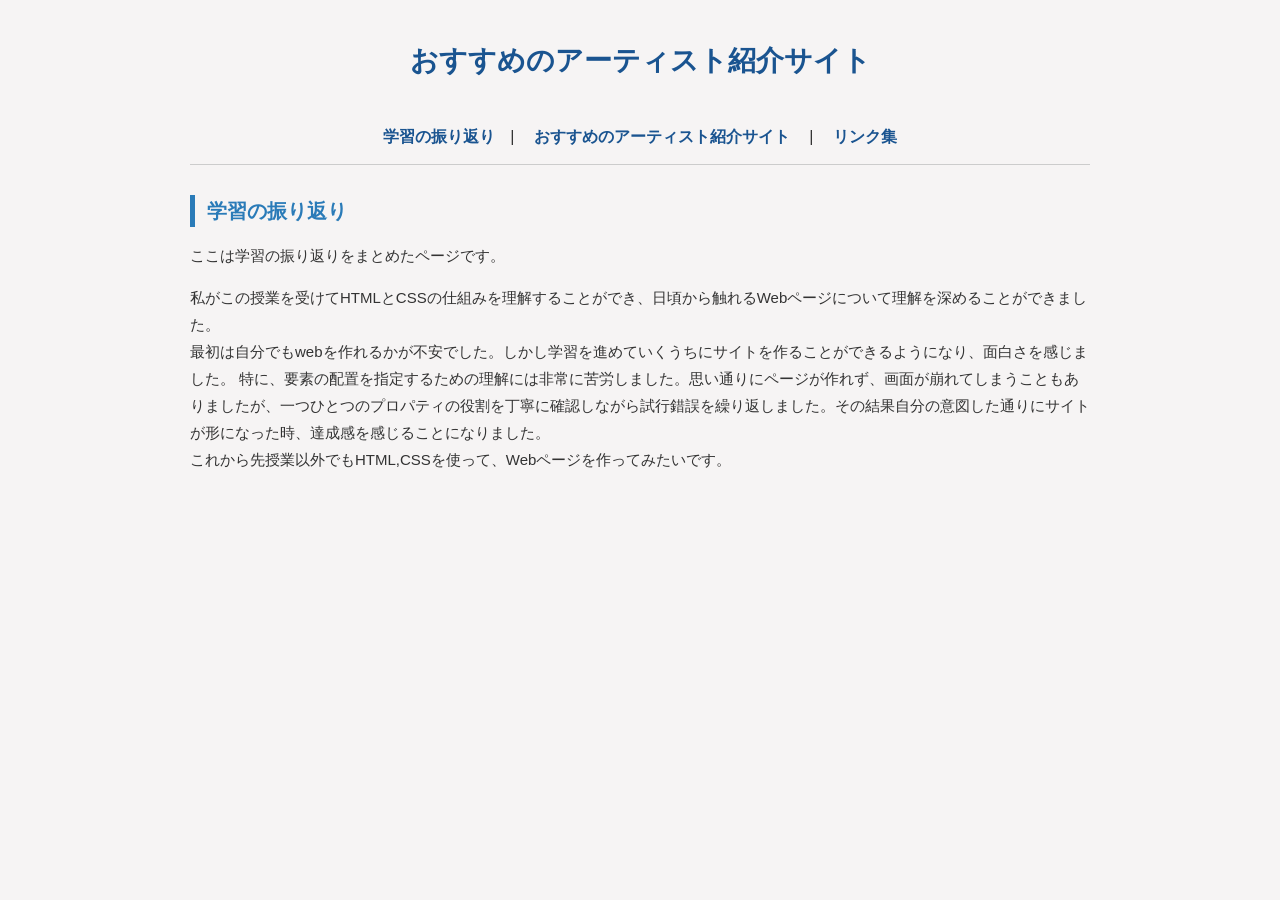
<file: index.html>
<!DOCTYPE html>
<html lang="ja">
<head>
    <meta charset="UTF-8">
    <meta name="viewport" content="width=device-width, initial-scale=1.0">
    <title>おすすめのアーティスト紹介サイト</title>
    <link rel="stylesheet" href="style.css">
</head>
<body>
 <h1>おすすめのアーティスト紹介サイト</h1>   
 <nav>
    <a href="index.html">学習の振り返り</a>| 
    <a href="osusume.html">おすすめのアーティスト紹介サイト</a> |
    <a href="rink.html">リンク集</a>
  </nav> 
  <h2>学習の振り返り</h2>
  <p>ここは学習の振り返りをまとめたページです。</p>
  <p>私がこの授業を受けてHTMLとCSSの仕組みを理解することができ、日頃から触れるWebページについて理解を深めることができました。<br>
     最初は自分でもwebを作れるかが不安でした。しかし学習を進めていくうちにサイトを作ることができるようになり、面白さを感じました。 
     特に、要素の配置を指定するための理解には非常に苦労しました。思い通りにページが作れず、画面が崩れてしまうこともありましたが、一つひとつのプロパティの役割を丁寧に確認しながら試行錯誤を繰り返しました。その結果自分の意図した通りにサイトが形になった時、達成感を感じることになりました。<br>
     これから先授業以外でもHTML,CSSを使って、Webページを作ってみたいです。      
</body>
</html>
</file>
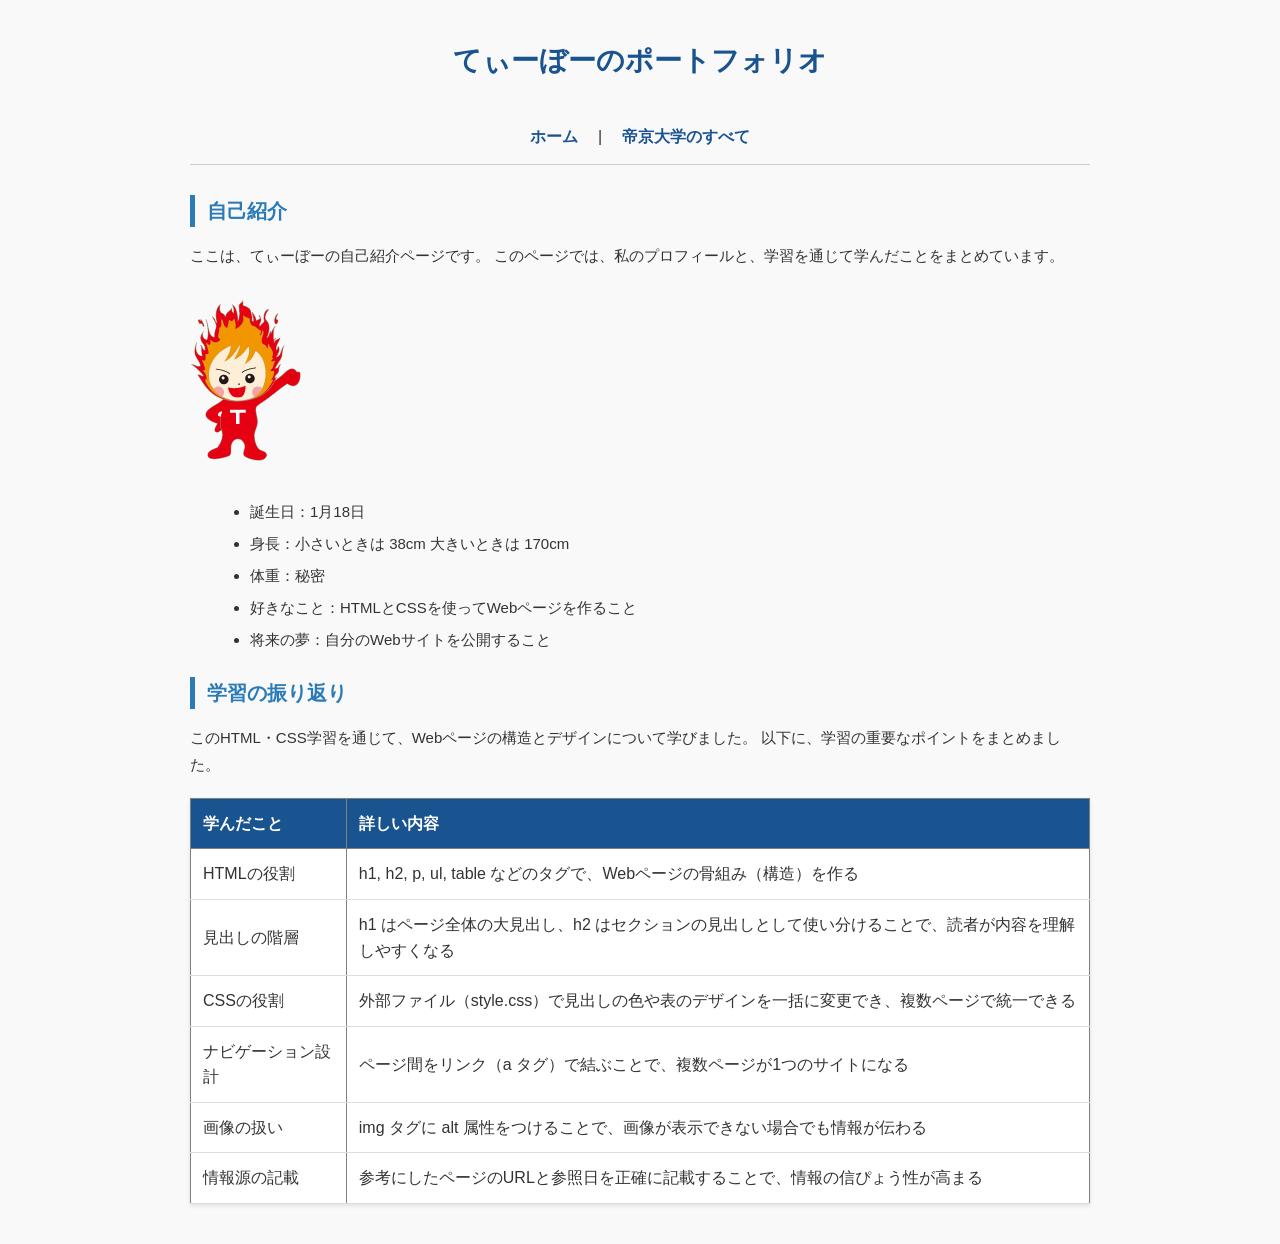
<file: 12th/index.html>
<!DOCTYPE html>
<html lang="ja">
<head>
  <meta charset="UTF-8">
  <meta name="viewport" content="width=device-width, initial-scale=1.0">
  <title>てぃーぼーのポートフォリオ</title>
  <link rel="stylesheet" href="style.css">
</head>

<body>

  <h1>てぃーぼーのポートフォリオ</h1>

  <!-- ナビゲーション -->
  <nav>
    <a href="index.html">ホーム</a> | 
    <a href="teikyo.html">帝京大学のすべて</a>
  </nav>

  <!-- 自己紹介セクション -->
  <h2>自己紹介</h2>
  <p>
    ここは、てぃーぼーの自己紹介ページです。
    このページでは、私のプロフィールと、学習を通じて学んだことをまとめています。
  </p>

  <!-- プロフィール画像 -->
  <img src="tibo.gif">

  <!-- 自己紹介リスト（3件以上） -->
   <ul>
    <li>誕生日：1月18日</li>
    <li>身長：小さいときは 38cm 大きいときは 170cm</li>
    <li>体重：秘密</li>
    <li>好きなこと：HTMLとCSSを使ってWebページを作ること</li>
    <li>将来の夢：自分のWebサイトを公開すること</li>
   </ul>

  <h2>学習の振り返り</h2>
  <p>
    このHTML・CSS学習を通じて、Webページの構造とデザインについて学びました。
    以下に、学習の重要なポイントをまとめました。
  </p>

  <table border>
    <tr>
      <th>学んだこと</th>
      <th>詳しい内容</th>
    </tr>
    <tr>
      <td>HTMLの役割</td>
      <td>h1, h2, p, ul, table などのタグで、Webページの骨組み（構造）を作る</td>
    </tr>
    <tr>
      <td>見出しの階層</td>
      <td>h1 はページ全体の大見出し、h2 はセクションの見出しとして使い分けることで、読者が内容を理解しやすくなる</td>
    </tr>
    <tr>
      <td>CSSの役割</td>
      <td>外部ファイル（style.css）で見出しの色や表のデザインを一括に変更でき、複数ページで統一できる</td>
    </tr>
    <tr>
      <td>ナビゲーション設計</td>
      <td>ページ間をリンク（a タグ）で結ぶことで、複数ページが1つのサイトになる</td>
    </tr>
    <tr>
      <td>画像の扱い</td>
      <td>img タグに alt 属性をつけることで、画像が表示できない場合でも情報が伝わる</td>
    </tr>
    <tr>
      <td>情報源の記載</td>
      <td>参考にしたページのURLと参照日を正確に記載することで、情報の信ぴょう性が高まる</td>
    </tr>
  </table border>

</body>
</html>
</file>
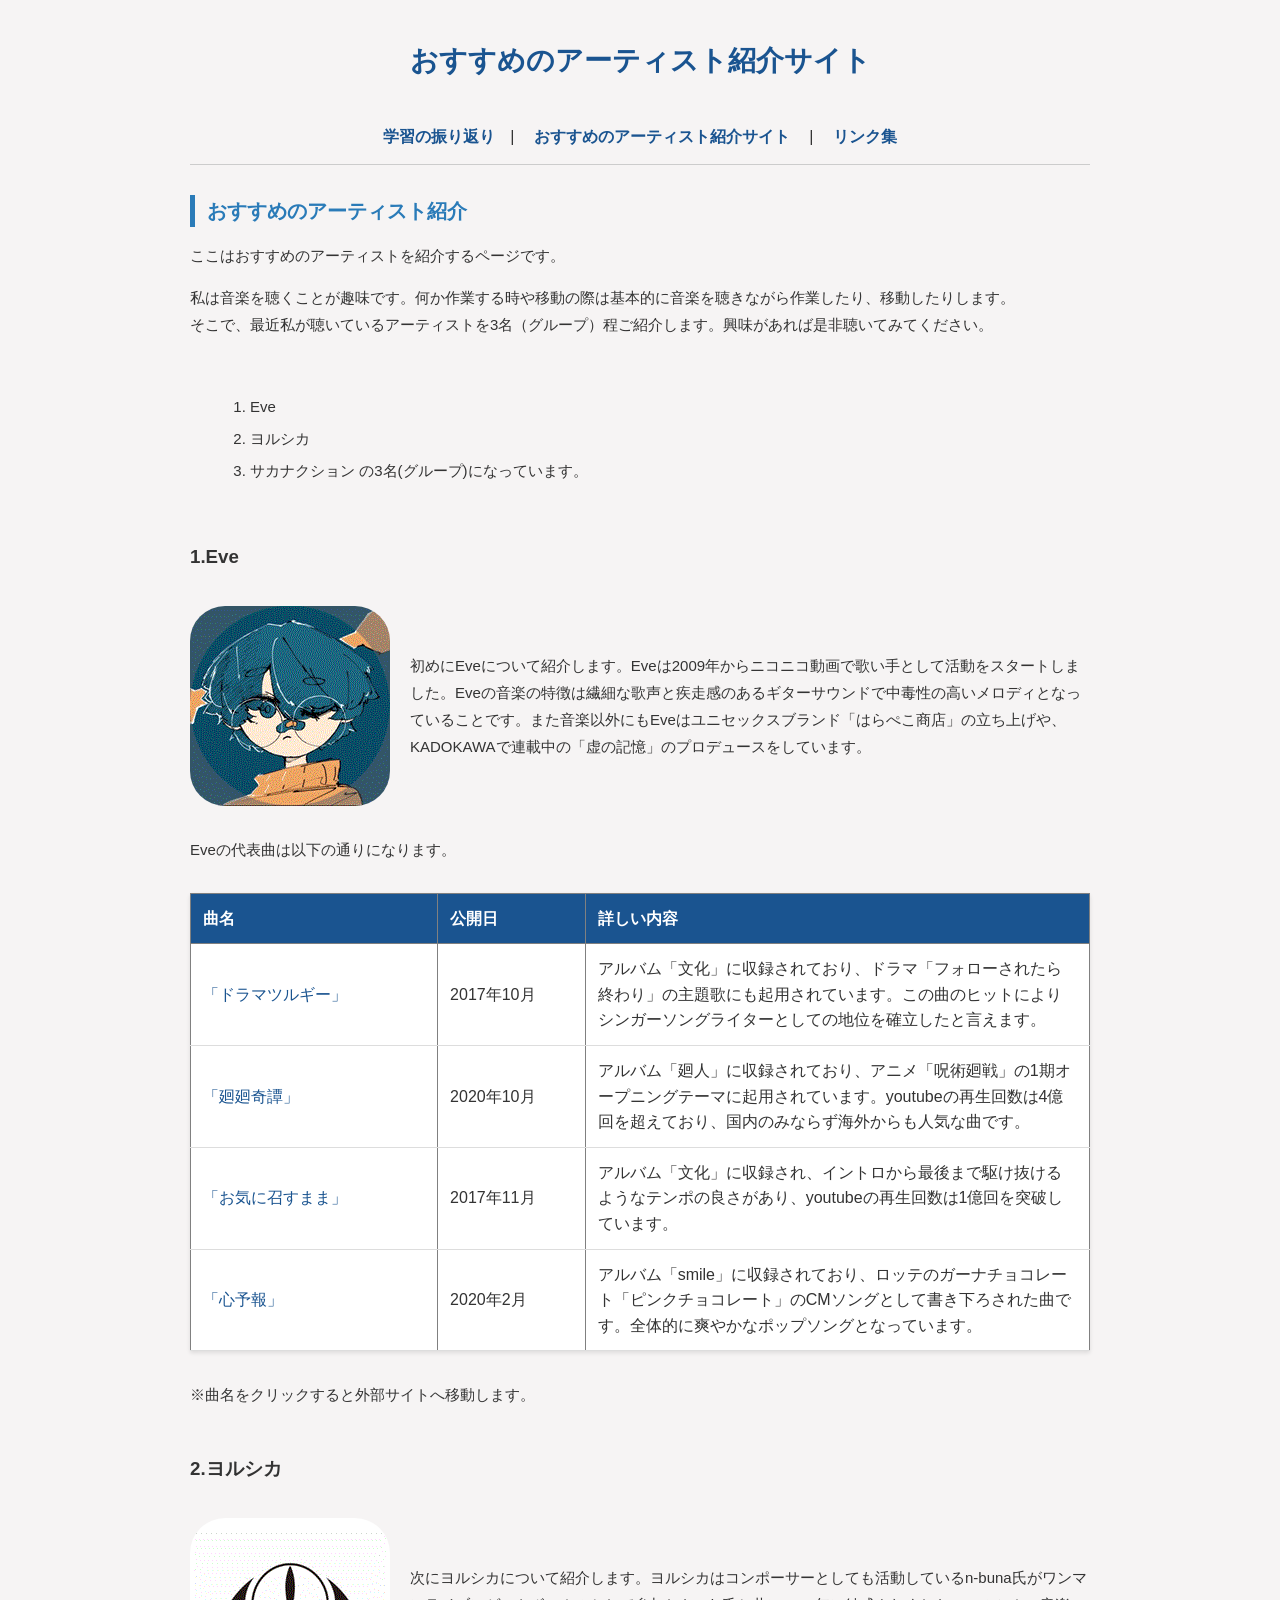
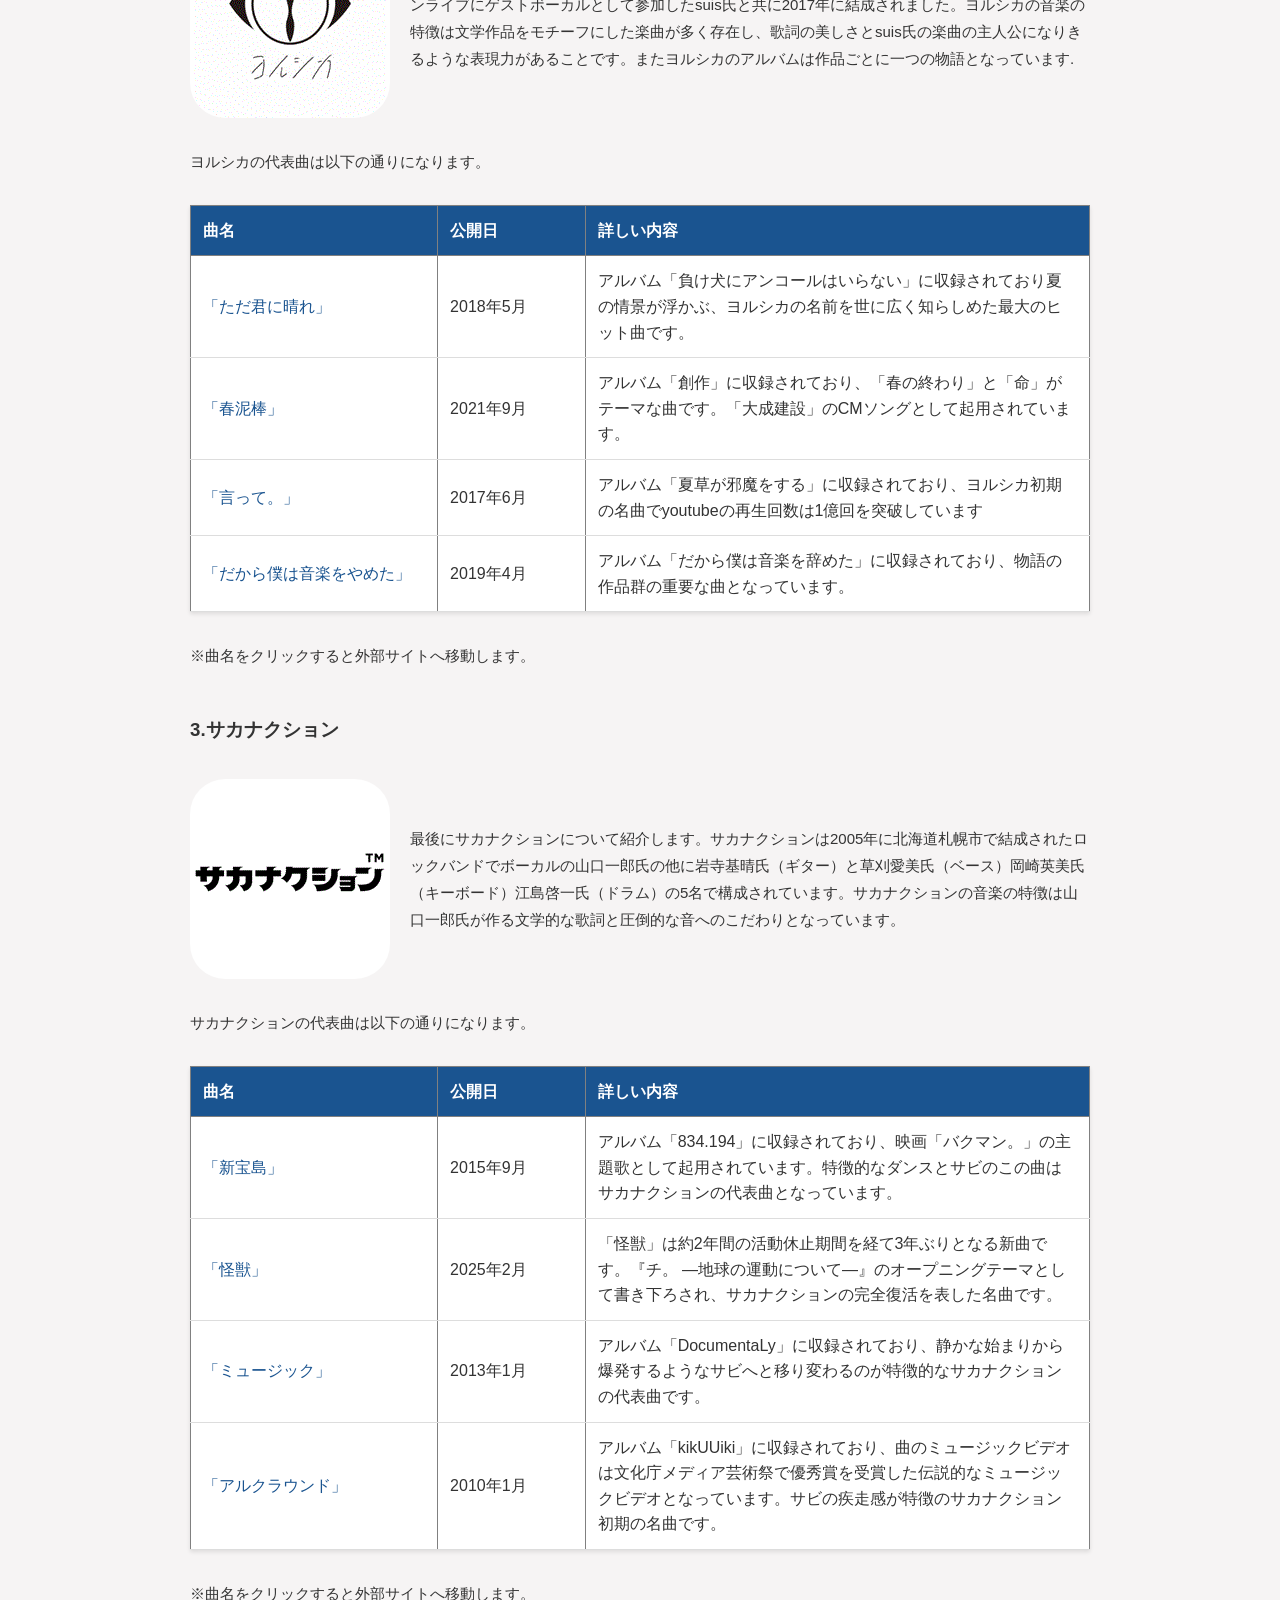
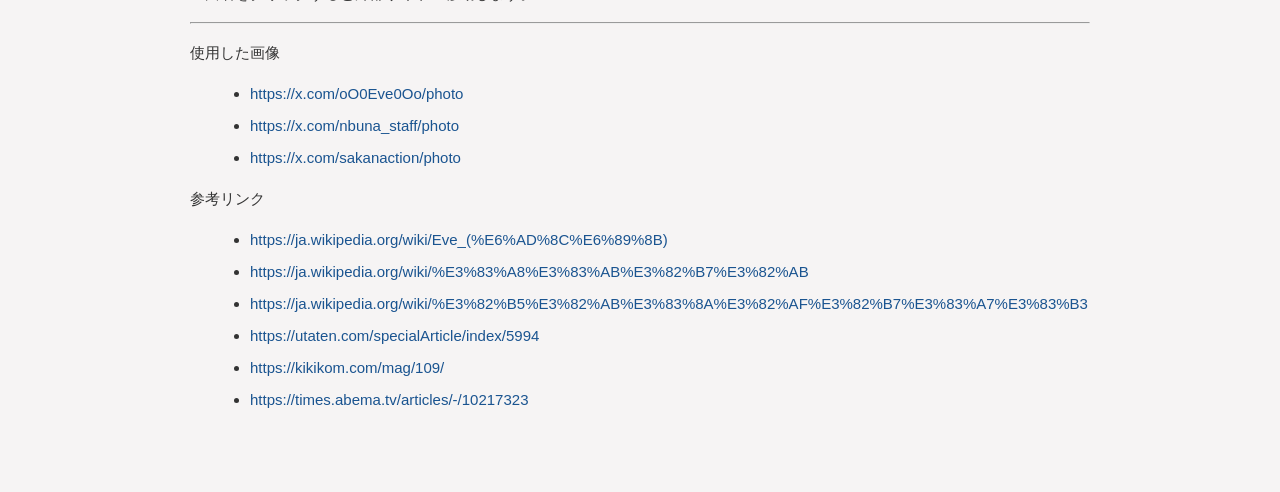
<file: osusume.html>
<!DOCTYPE html>
<html lang="ja">
<head>
    <meta charset="UTF-8">
    <meta name="viewport" content="width=device-width, initial-scale=1.0">
    <title>おすすめのアーティスト紹介サイト</title>
    <link rel="stylesheet" href="style.css">
</head>
<body>
    <h1>おすすめのアーティスト紹介サイト</h1>
     <nav>
     <a href="index.html">学習の振り返り</a>| 
     <a href="osusume.html">おすすめのアーティスト紹介サイト</a> |
     <a href="rink.html">リンク集</a>
     </nav>
    <h2>おすすめのアーティスト紹介</h2>
    <p>ここはおすすめのアーティストを紹介するページです。</p>
    <p>私は音楽を聴くことが趣味です。何か作業する時や移動の際は基本的に音楽を聴きながら作業したり、移動したりします。<br>
       そこで、最近私が聴いているアーティストを3名（グループ）程ご紹介します。興味があれば是非聴いてみてください。</p>
    <br>
    <ol>
     <li>Eve
    <br>
     <li>ヨルシカ
    <br>    
     <li>サカナクション               の3名(グループ)になっています。    
    </ol> 
    <br>
     <h3>1.Eve</h3>
     <div class="flex-box">
     <img src="Eve.gif" alt="Eveの画像">
     <p>初めにEveについて紹介します。Eveは2009年からニコニコ動画で歌い手として活動をスタートしました。Eveの音楽の特徴は繊細な歌声と疾走感のあるギターサウンドで中毒性の高いメロディとなっていることです。また音楽以外にもEveはユニセックスブランド「はらぺこ商店」の立ち上げや、KADOKAWAで連載中の「虚の記憶」のプロデュースをしています。</p>
     </div>
     <p>Eveの代表曲は以下の通りになります。</p>
   <table border>
    <tr>
      <th>曲名</th>
      <th>公開日</th>
      <th>詳しい内容</th>
    </tr>
    <tr>
      <td class="extra-padding"><a href="https://www.youtube.com/watch?v=jJzw1h5CR-I">「ドラマツルギー」</a></td>
      <td class="extra-padding">2017年10月</td>
      <td>アルバム「文化」に収録されており、ドラマ「フォローされたら終わり」の主題歌にも起用されています。この曲のヒットによりシンガーソングライターとしての地位を確立したと言えます。</td>
    </tr>
    <tr>
      <td class="extra-padding"><a href="https://www.youtube.com/watch?v=1tk1pqwrOys">「廻廻奇譚」</a></td>
      <td class="extra-padding">2020年10月</td>
      <td>アルバム「廻人」に収録されており、アニメ「呪術廻戦」の1期オープニングテーマに起用されています。youtubeの再生回数は4億回を超えており、国内のみならず海外からも人気な曲です。</td>
    </tr>
    <tr>
      <td class="extra-padding"><a href="https://www.youtube.com/watch?v=nROvY9uiYYk">「お気に召すまま」</a></td>
      <td class="extra-padding">2017年11月</td>
      <td>アルバム「文化」に収録され、イントロから最後まで駆け抜けるようなテンポの良さがあり、youtubeの再生回数は1億回を突破しています。</td>
    </tr>
    <tr>
      <td class="extra-padding"><a href="https://www.youtube.com/watch?v=dJf4wCdLU18">「心予報」</a></td>
      <td class="extra-padding">2020年2月</td>
      <td>アルバム「smile」に収録されており、ロッテのガーナチョコレート「ピンクチョコレート」のCMソングとして書き下ろされた曲です。全体的に爽やかなポップソングとなっています。</td>
    </tr>
  </table border> 
     <p>※曲名をクリックすると外部サイトへ移動します。 
     <br>
     <br>  
     <h3>2.ヨルシカ</h3> 
     <div class="flex-box">    
      <img src="yorusika.gif" alt="YORUSIKAの画像">
      <p>次にヨルシカについて紹介します。ヨルシカはコンポーサーとしても活動しているn-buna氏がワンマンライブにゲストボーカルとして参加したsuis氏と共に2017年に結成されました。ヨルシカの音楽の特徴は文学作品をモチーフにした楽曲が多く存在し、歌詞の美しさとsuis氏の楽曲の主人公になりきるような表現力があることです。またヨルシカのアルバムは作品ごとに一つの物語となっています.</p>
     </div>
     <p>ヨルシカの代表曲は以下の通りになります。</P>
      <table border>
    <tr>
      <th>曲名</th>
      <th>公開日</th>
      <th>詳しい内容</th>
    </tr>
    <tr>
      <td class="extra-padding"><a href="https://www.youtube.com/watch?v=-VKIqrvVOpo">「ただ君に晴れ」</a></td>
      <td class="extra-padding">2018年5月</td>
      <td>アルバム「負け犬にアンコールはいらない」に収録されており夏の情景が浮かぶ、ヨルシカの名前を世に広く知らしめた最大のヒット曲です。</td>
    </tr>
    <tr>
      <td class="extra-padding"><a href="https://www.youtube.com/watch?v=Sw1Flgub9s8">「春泥棒」</a></td>
      <td class="extra-padding">2021年9月</td>
      <td>アルバム「創作」に収録されており、「春の終わり」と「命」がテーマな曲です。「大成建設」のCMソングとして起用されています。
    </tr>
    <tr>
      <td class="extra-padding"><a href="https://www.youtube.com/watch?v=F64yFFnZfkI">「言って。」</a></td>
      <td class="extra-padding">2017年6月</td>
      <td>アルバム「夏草が邪魔をする」に収録されており、ヨルシカ初期の名曲でyoutubeの再生回数は1億回を突破しています</td>
    </tr>
    <tr>
      <td class="extra-padding"><a href="https://www.youtube.com/watch?v=KTZ-y85Erus">「だから僕は音楽をやめた」</a></td>
      <td class="extra-padding">2019年4月</td>
      <td>アルバム「だから僕は音楽を辞めた」に収録されており、物語の作品群の重要な曲となっています。</a></td>
    </tr>
       </table border>
     <p>※曲名をクリックすると外部サイトへ移動します。
     <br>    
     <br>       
     <h3>3.サカナクション</h3>
     <div class="flex-box">
     <img src="sakanakusyon.gif" alt="SAKANAKUSYONの画像">
     <p>最後にサカナクションについて紹介します。サカナクションは2005年に北海道札幌市で結成されたロックバンドでボーカルの山口一郎氏の他に岩寺基晴氏（ギター）と草刈愛美氏（ベース）岡崎英美氏（キーボード）江島啓一氏（ドラム）の5名で構成されています。サカナクションの音楽の特徴は山口一郎氏が作る文学的な歌詞と圧倒的な音へのこだわりとなっています。</p>
     </div>
     <p>サカナクションの代表曲は以下の通りになります。</p>
   <table border>
    <tr>
      <th>曲名</th>
      <th>公開日</th>
      <th>詳しい内容</th>
    </tr>
    <tr>
      <td class="extra-padding"><a href="https://www.youtube.com/watch?v=LIlZCmETvsY">「新宝島」</a></td>
      <td class="extra-padding">2015年9月</td>
      <td>アルバム「834.194」に収録されており、映画「バクマン。」の主題歌として起用されています。特徴的なダンスとサビのこの曲はサカナクションの代表曲となっています。</td>
    </tr>
    <tr>
      <td class="extra-padding"><a href="https://www.youtube.com/watch?v=a8dgNdJVluc">「怪獣」</a></td>
      <td class="extra-padding">2025年2月</td>
      <td>「怪獣」は約2年間の活動休止期間を経て3年ぶりとなる新曲です。『チ。 ―地球の運動について―』のオープニングテーマとして書き下ろされ、サカナクションの完全復活を表した名曲です。
    </tr>
    <tr>
      <td class="extra-padding"><a href="https://www.youtube.com/watch?v=z2TNnnQbGJs">「ミュージック」</a></td>
      <td class="extra-padding">2013年1月</td>
      <td>アルバム「DocumentaLy」に収録されており、静かな始まりから爆発するようなサビへと移り変わるのが特徴的なサカナクションの代表曲です。</td>
    </tr>
    <tr>
      <td class="extra-padding"><a href="https://www.youtube.com/watch?v=cADu9rtlZGQ">「アルクラウンド」</a></td>
      <td class="extra-padding">2010年1月</td>
      <td>アルバム「kikUUiki」に収録されており、曲のミュージックビデオは文化庁メディア芸術祭で優秀賞を受賞した伝説的なミュージックビデオとなっています。サビの疾走感が特徴のサカナクション初期の名曲です。
    </tr> 

     <table border>
     <p>※曲名をクリックすると外部サイトへ移動します。 
     <br>  
   <hr> 
   <p>使用した画像</p>
   <ul>
    <li><a href="https://x.com/oO0Eve0Oo/photo">https://x.com/oO0Eve0Oo/photo</a>
    <li><a href="https://x.com/nbuna_staff/photo">https://x.com/nbuna_staff/photo</a>
    <li><a href="https://x.com/sakanaction/photo">https://x.com/sakanaction/photo</a>
   </ul>
   <p>参考リンク</p>
   <ul>      
    <li><a href="https://ja.wikipedia.org/wiki/Eve_(%E6%AD%8C%E6%89%8B)">https://ja.wikipedia.org/wiki/Eve_(%E6%AD%8C%E6%89%8B)</a>
    <li><a href="https://ja.wikipedia.org/wiki/%E3%83%A8%E3%83%AB%E3%82%B7%E3%82%AB">https://ja.wikipedia.org/wiki/%E3%83%A8%E3%83%AB%E3%82%B7%E3%82%AB</a>
    <li><a href="https://ja.wikipedia.org/wiki/%E3%82%B5%E3%82%AB%E3%83%8A%E3%82%AF%E3%82%B7%E3%83%A7%E3%83%B3">https://ja.wikipedia.org/wiki/%E3%82%B5%E3%82%AB%E3%83%8A%E3%82%AF%E3%82%B7%E3%83%A7%E3%83%B3</a>
    <li><a href="https://utaten.com/specialArticle/index/5994">https://utaten.com/specialArticle/index/5994</a>
    <li><a href="https://kikikom.com/mag/109/">https://kikikom.com/mag/109/</a>
    <li><a href="https://times.abema.tv/articles/-/10217323">https://times.abema.tv/articles/-/10217323</a>
   </ul>    
</body>
</html>
</file>
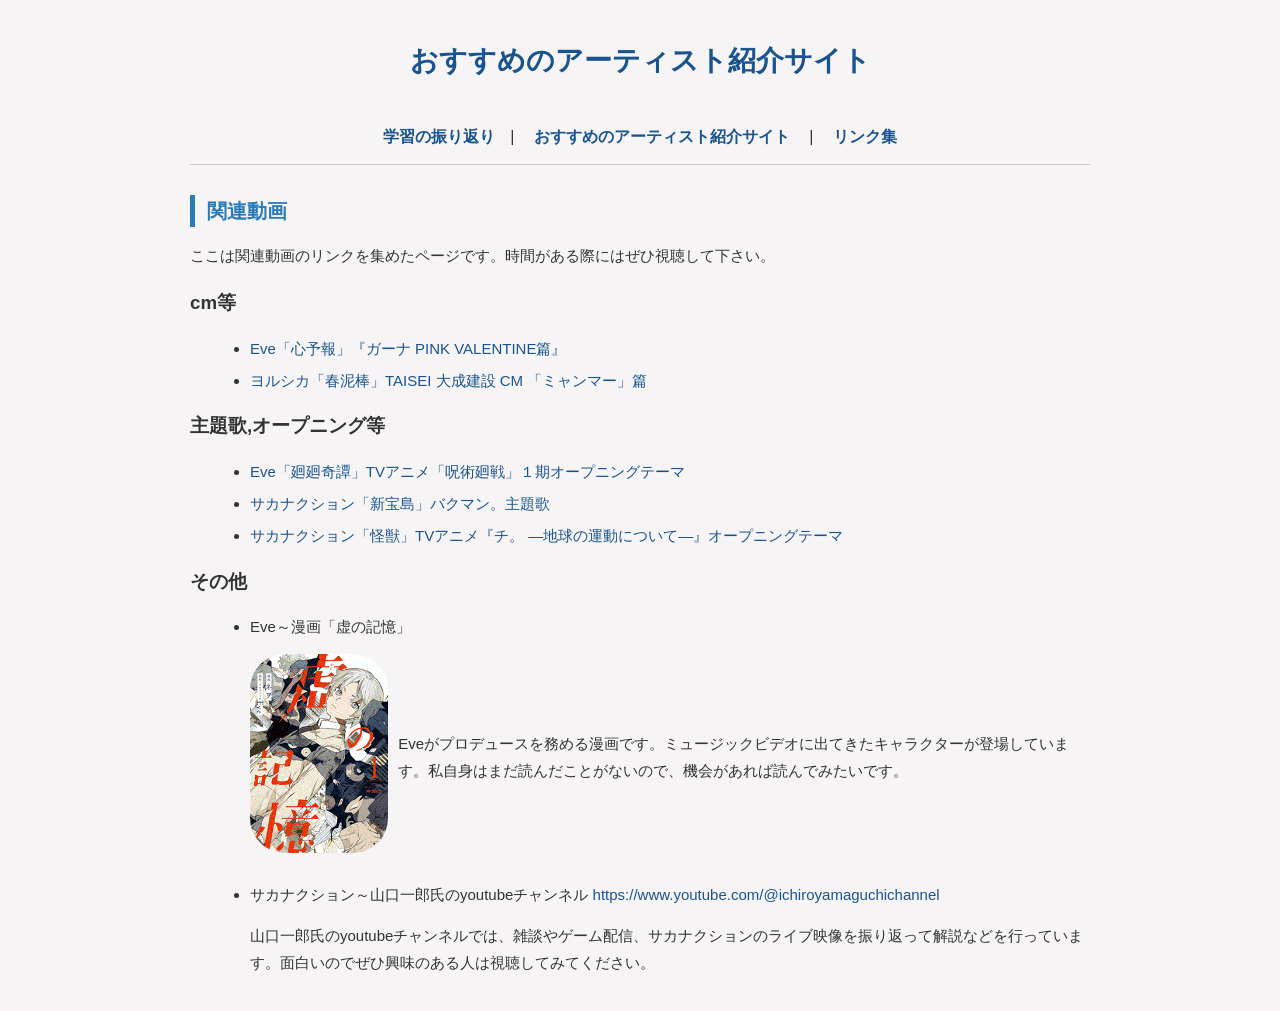
<file: rink.html>
<!DOCTYPE html>
<html lang="ja">
<head>
    <meta charset="UTF-8">
    <meta name="viewport" content="width=device-width, initial-scale=1.0">
    <title>おすすめのアーティスト紹介サイト</title>
    <link rel="stylesheet" href="style.css">
</head>
<body>
    <h1>おすすめのアーティスト紹介サイト</h1>
     <nav>
    <a href="index.html">学習の振り返り</a>| 
    <a href="osusume.html">おすすめのアーティスト紹介サイト</a> |
    <a href="rink.html">リンク集</a>
  </nav> 
<h2>関連動画</h2>
<p>ここは関連動画のリンクを集めたページです。時間がある際にはぜひ視聴して下さい。</p>
<h3>cm等</h3>
<ul>    
 <li><a href="https://www.youtube.com/watch?v=rMg9LAhUncA">Eve「心予報」『ガーナ PINK VALENTINE篇』</a>
 <li><a href="https://www.youtube.com/watch?v=t0pEdqKCRi4">ヨルシカ「春泥棒」TAISEI 大成建設 CM 「ミャンマー」篇 </a>
</ul>
<h3>主題歌,オープニング等</h3>
<ul>
 <li><a href="https://www.youtube.com/watch?v=v8bZVdTgXoY">Eve「廻廻奇譚」TVアニメ「呪術廻戦」１期オープニングテーマ</a>
 <li><a href="https://www.youtube.com/watch?v=OsPuBDowLT8">サカナクション「新宝島」バクマン。主題歌</a>
 <li><a href="https://www.youtube.com/watch?v=eZAocot63s8">サカナクション「怪獣」TVアニメ『チ。 ―地球の運動について―』オープニングテーマ</a>
</ul>
<h3>その他</h3>
<ul>
 <li>Eve～漫画「虚の記憶」
     <div class="fleex-box">
     <a href="https://www.kadokawa.co.jp/product/322008000308/"><img src="karanokioku.gif" alt="虚の記憶の画像"></a>
     <p>Eveがプロデュースを務める漫画です。ミュージックビデオに出てきたキャラクターが登場しています。私自身はまだ読んだことがないので、機会があれば読んでみたいです。</p>
     </div>
 <li>サカナクション～山口一郎氏のyoutubeチャンネル<a href=https://www.youtube.com/@ichiroyamaguchichannel> https://www.youtube.com/@ichiroyamaguchichannel</a>
     <p>山口一郎氏のyoutubeチャンネルでは、雑談やゲーム配信、サカナクションのライブ映像を振り返って解説などを行っています。面白いのでぜひ興味のある人は視聴してみてください。</p>
</ul>    
</body>
</html>
</file>
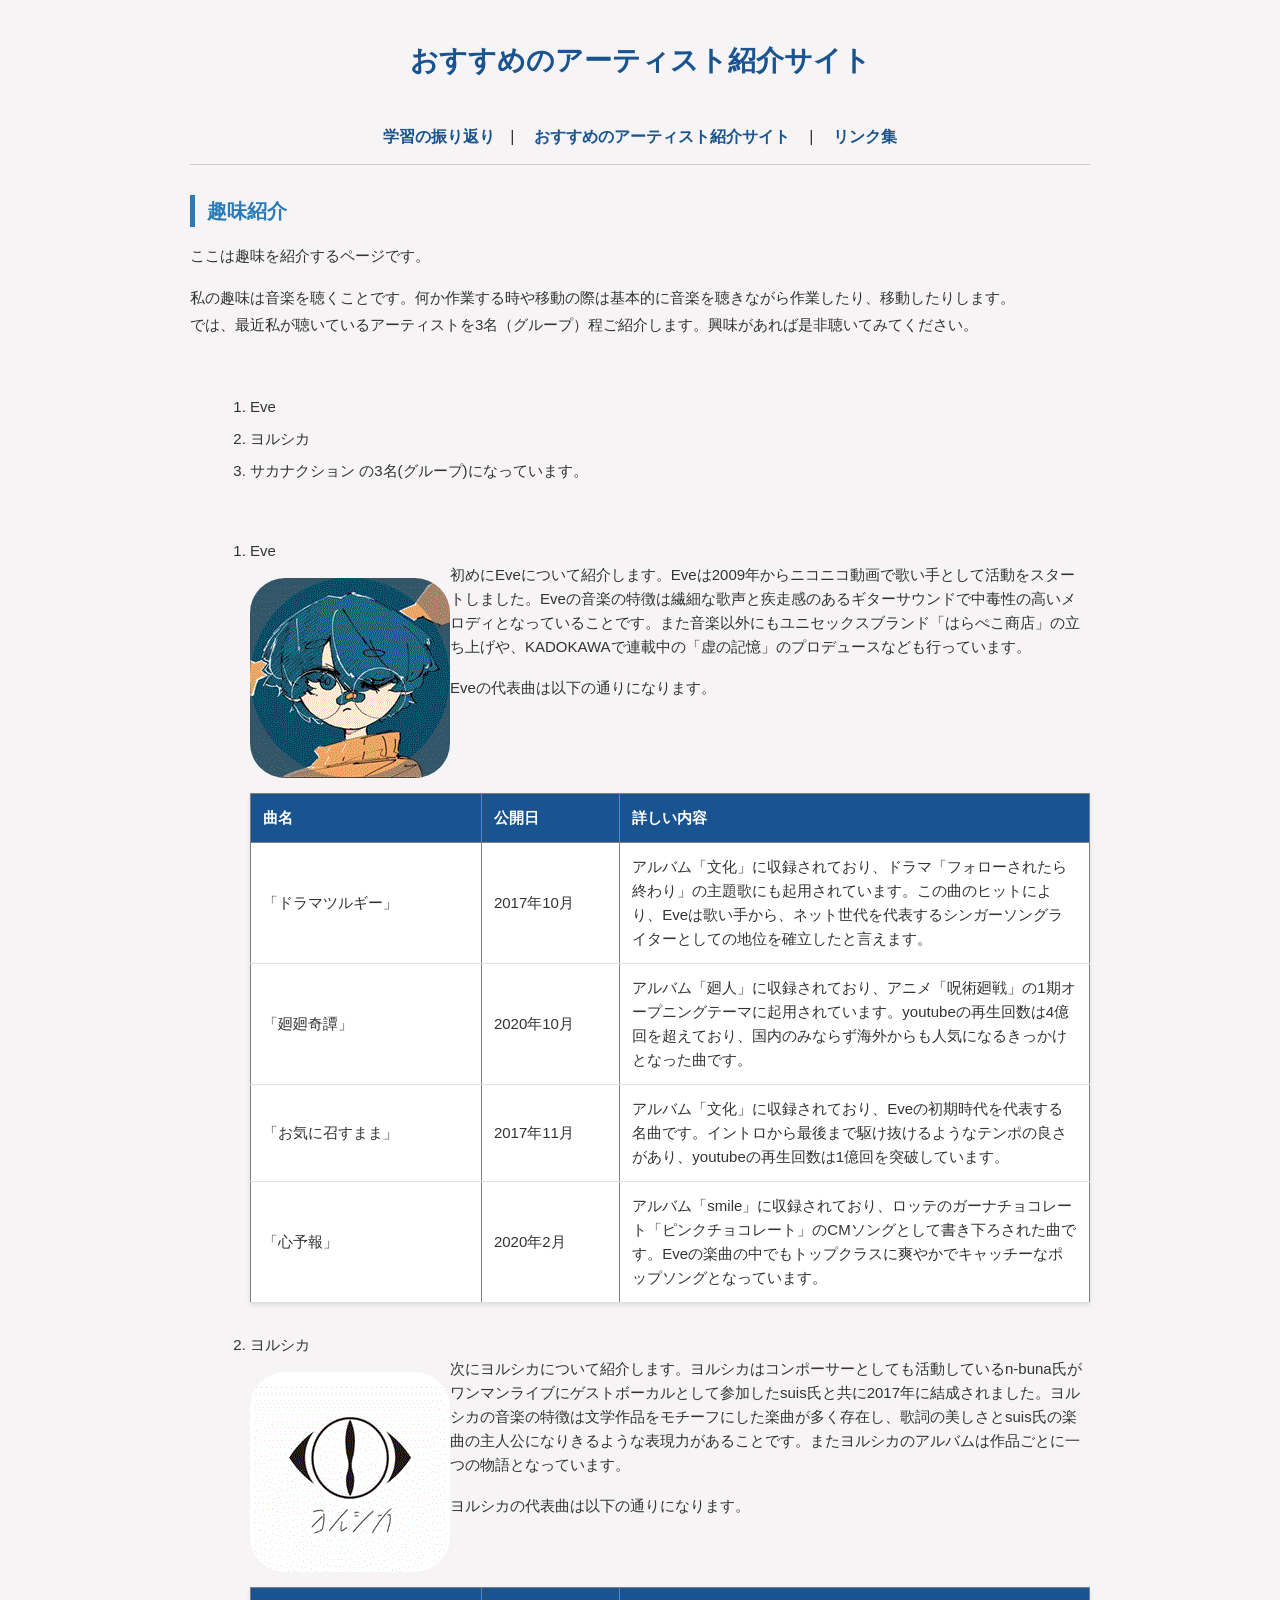
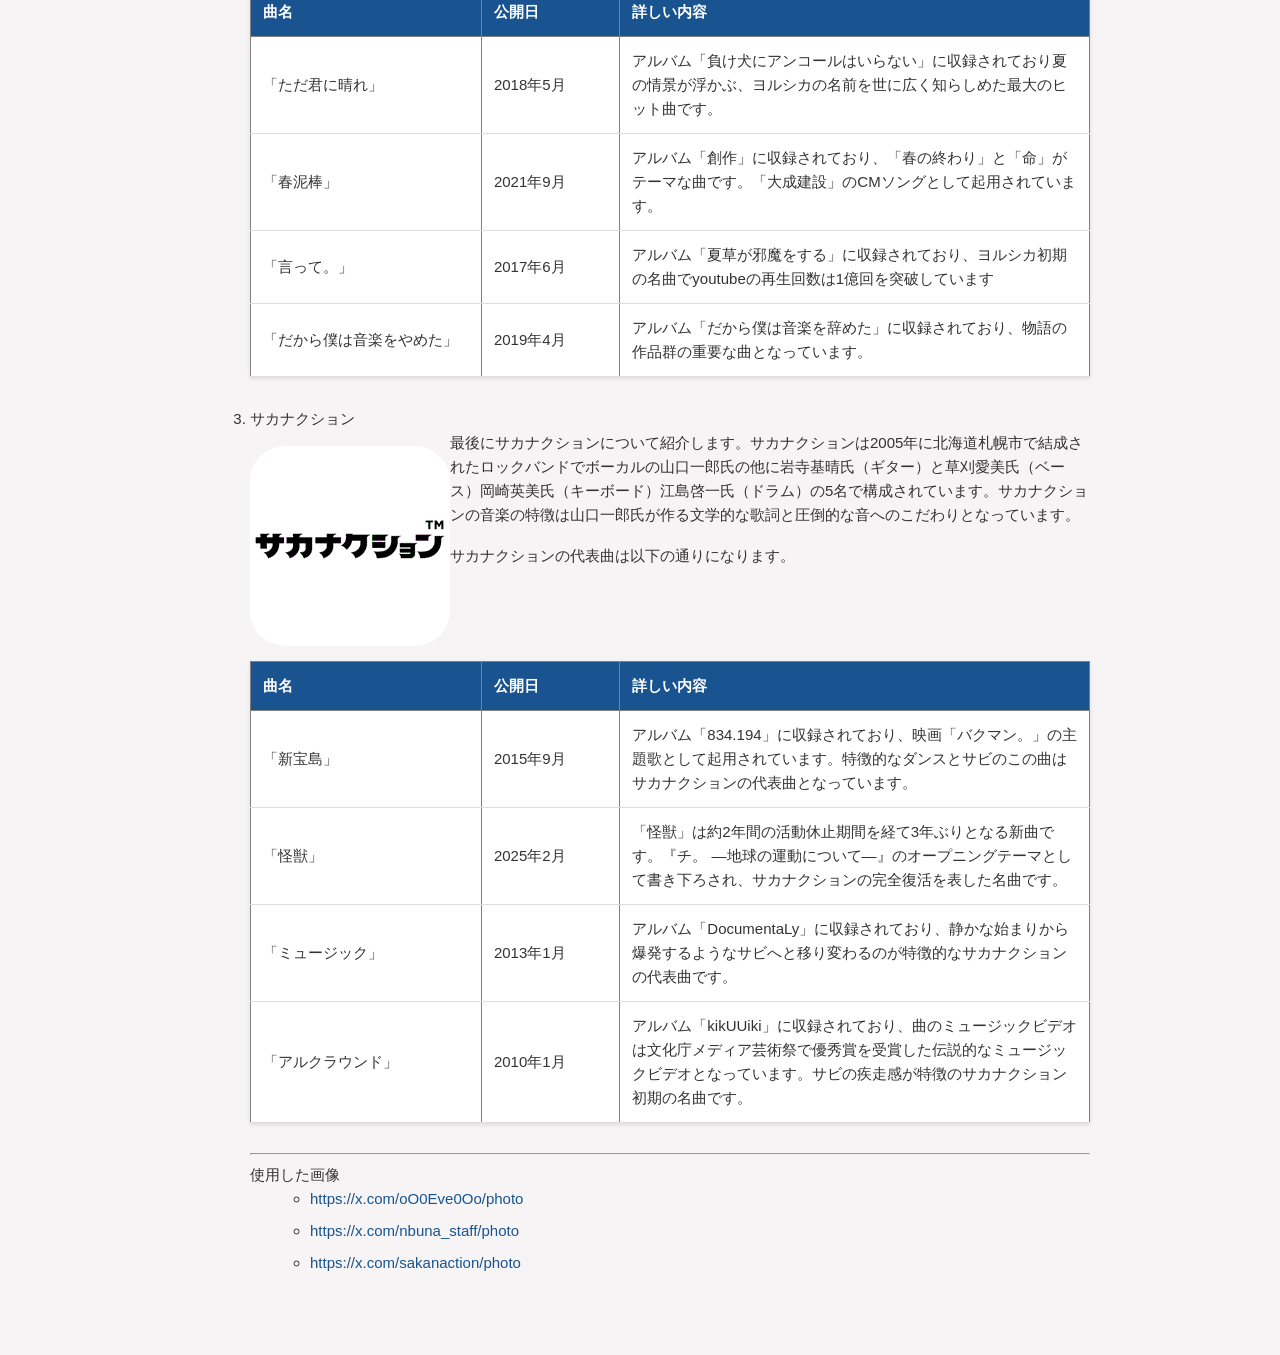
<file: syumi.html>
<!DOCTYPE html>
<html lang="ja">
<head>
    <meta charset="UTF-8">
    <meta name="viewport" content="width=device-width, initial-scale=1.0">
    <title>おすすめのアーティスト紹介サイト</title>
    <link rel="stylesheet" href="style.css">
</head>
<body>
    <h1>おすすめのアーティスト紹介サイト</h1>
     <nav>
     <a href="index.html">学習の振り返り</a>| 
     <a href="syumi.html">おすすめのアーティスト紹介サイト</a> |
     <a href="rink.html">リンク集</a>
     </nav>
    <h2>趣味紹介</h2>
    <p>ここは趣味を紹介するページです。</p>
    <p>私の趣味は音楽を聴くことです。何か作業する時や移動の際は基本的に音楽を聴きながら作業したり、移動したりします。<br>
       では、最近私が聴いているアーティストを3名（グループ）程ご紹介します。興味があれば是非聴いてみてください。</p>
    <br>
    <ol>
     <li>Eve
     <li>ヨルシカ
     <li>サカナクション      の3名(グループ)になっています。    
    </ol> 
    <br>
   <ol>
     <li>Eve
     <br>
     <img src="Eve.gif" alt="Eveの画像" align="left">初めにEveについて紹介します。Eveは2009年からニコニコ動画で歌い手として活動をスタートしました。Eveの音楽の特徴は繊細な歌声と疾走感のあるギターサウンドで中毒性の高いメロディとなっていることです。また音楽以外にもユニセックスブランド「はらぺこ商店」の立ち上げや、KADOKAWAで連載中の「虚の記憶」のプロデュースなども行っています。
     <p>Eveの代表曲は以下の通りになります。</p>
   <table border>
    <tr>
      <th>曲名</th>
      <th>公開日</th>
      <th>詳しい内容</th>
    </tr>
    <tr>
      <td>「ドラマツルギー」</td>
      <td>2017年10月</td>
      <td>アルバム「文化」に収録されており、ドラマ「フォローされたら終わり」の主題歌にも起用されています。この曲のヒットにより、Eveは歌い手から、ネット世代を代表するシンガーソングライターとしての地位を確立したと言えます。</td>
    </tr>
    <tr>
      <td>「廻廻奇譚」</td>
      <td>2020年10月</td>
      <td>アルバム「廻人」に収録されており、アニメ「呪術廻戦」の1期オープニングテーマに起用されています。youtubeの再生回数は4億回を超えており、国内のみならず海外からも人気になるきっかけとなった曲です。
    </tr>
    <tr>
      <td>「お気に召すまま」</td>
      <td>2017年11月</td>
      <td>アルバム「文化」に収録されており、Eveの初期時代を代表する名曲です。イントロから最後まで駆け抜けるようなテンポの良さがあり、youtubeの再生回数は1億回を突破しています。</td>
    </tr>
    <tr>
      <td>「心予報」</td>
      <td>2020年2月</td>
      <td>アルバム「smile」に収録されており、ロッテのガーナチョコレート「ピンクチョコレート」のCMソングとして書き下ろされた曲です。Eveの楽曲の中でもトップクラスに爽やかでキャッチーなポップソングとなっています。</td>
    </tr>
  </table border> 
     <li>ヨルシカ 
     <br>   
    <img src="yorusika.gif" alt="YORUSIKAの画像" align="left"> 次にヨルシカについて紹介します。ヨルシカはコンポーサーとしても活動しているn-buna氏がワンマンライブにゲストボーカルとして参加したsuis氏と共に2017年に結成されました。ヨルシカの音楽の特徴は文学作品をモチーフにした楽曲が多く存在し、歌詞の美しさとsuis氏の楽曲の主人公になりきるような表現力があることです。またヨルシカのアルバムは作品ごとに一つの物語となっています。<br>
      <P>ヨルシカの代表曲は以下の通りになります。</P>
      <table border>
    <tr>
      <th>曲名</th>
      <th>公開日</th>
      <th>詳しい内容</th>
    </tr>
    <tr>
      <td>「ただ君に晴れ」</td>
      <td>2018年5月</td>
      <td>アルバム「負け犬にアンコールはいらない」に収録されており夏の情景が浮かぶ、ヨルシカの名前を世に広く知らしめた最大のヒット曲です。</td>
    </tr>
    <tr>
      <td>「春泥棒」</td>
      <td>2021年9月</td>
      <td>アルバム「創作」に収録されており、「春の終わり」と「命」がテーマな曲です。「大成建設」のCMソングとして起用されています。
    </tr>
    <tr>
      <td>「言って。」</td>
      <td>2017年6月</td>
      <td>アルバム「夏草が邪魔をする」に収録されており、ヨルシカ初期の名曲でyoutubeの再生回数は1億回を突破しています</td>
    </tr>
    <tr>
      <td>「だから僕は音楽をやめた」</td>
      <td>2019年4月</td>
      <td>アルバム「だから僕は音楽を辞めた」に収録されており、物語の作品群の重要な曲となっています。</td>
    </tr>
       </table border> 
     <li>サカナクション
     <br>
     <img src="sakanakusyon.gif" alt="SAKANAKUSYONの画像" align="left">最後にサカナクションについて紹介します。サカナクションは2005年に北海道札幌市で結成されたロックバンドでボーカルの山口一郎氏の他に岩寺基晴氏（ギター）と草刈愛美氏（ベース）岡崎英美氏（キーボード）江島啓一氏（ドラム）の5名で構成されています。サカナクションの音楽の特徴は山口一郎氏が作る文学的な歌詞と圧倒的な音へのこだわりとなっています。
     <p>サカナクションの代表曲は以下の通りになります。</p>
   <table border>
    <tr>
      <th>曲名</th>
      <th>公開日</th>
      <th>詳しい内容</th>
    </tr>
    <tr>
      <td>「新宝島」</td>
      <td>2015年9月</td>
      <td>アルバム「834.194」に収録されており、映画「バクマン。」の主題歌として起用されています。特徴的なダンスとサビのこの曲はサカナクションの代表曲となっています。</td>
    </tr>
    <tr>
      <td>「怪獣」</td>
      <td>2025年2月</td>
      <td>「怪獣」は約2年間の活動休止期間を経て3年ぶりとなる新曲です。『チ。 ―地球の運動について―』のオープニングテーマとして書き下ろされ、サカナクションの完全復活を表した名曲です。
    </tr>
    <tr>
      <td>「ミュージック」</td>
      <td>2013年1月</td>
      <td>アルバム「DocumentaLy」に収録されており、静かな始まりから爆発するようなサビへと移り変わるのが特徴的なサカナクションの代表曲です。</td>
    </tr>
    <tr>
      <td>「アルクラウンド」</td>
      <td>2010年1月</td>
      <td>アルバム「kikUUiki」に収録されており、曲のミュージックビデオは文化庁メディア芸術祭で優秀賞を受賞した伝説的なミュージックビデオとなっています。サビの疾走感が特徴のサカナクション初期の名曲です。
    </tr> 
     <table border>
   </ol>
   <hr> 
   使用した画像
   <ul>
    <li><a href="https://x.com/oO0Eve0Oo/photo">https://x.com/oO0Eve0Oo/photo</a>
    <li><a href="https://x.com/nbuna_staff/photo">https://x.com/nbuna_staff/photo</a>
    <li><a href="https://x.com/sakanaction/photo">https://x.com/sakanaction/photo</a>
   </ul> 
</body>
</html>
</file>
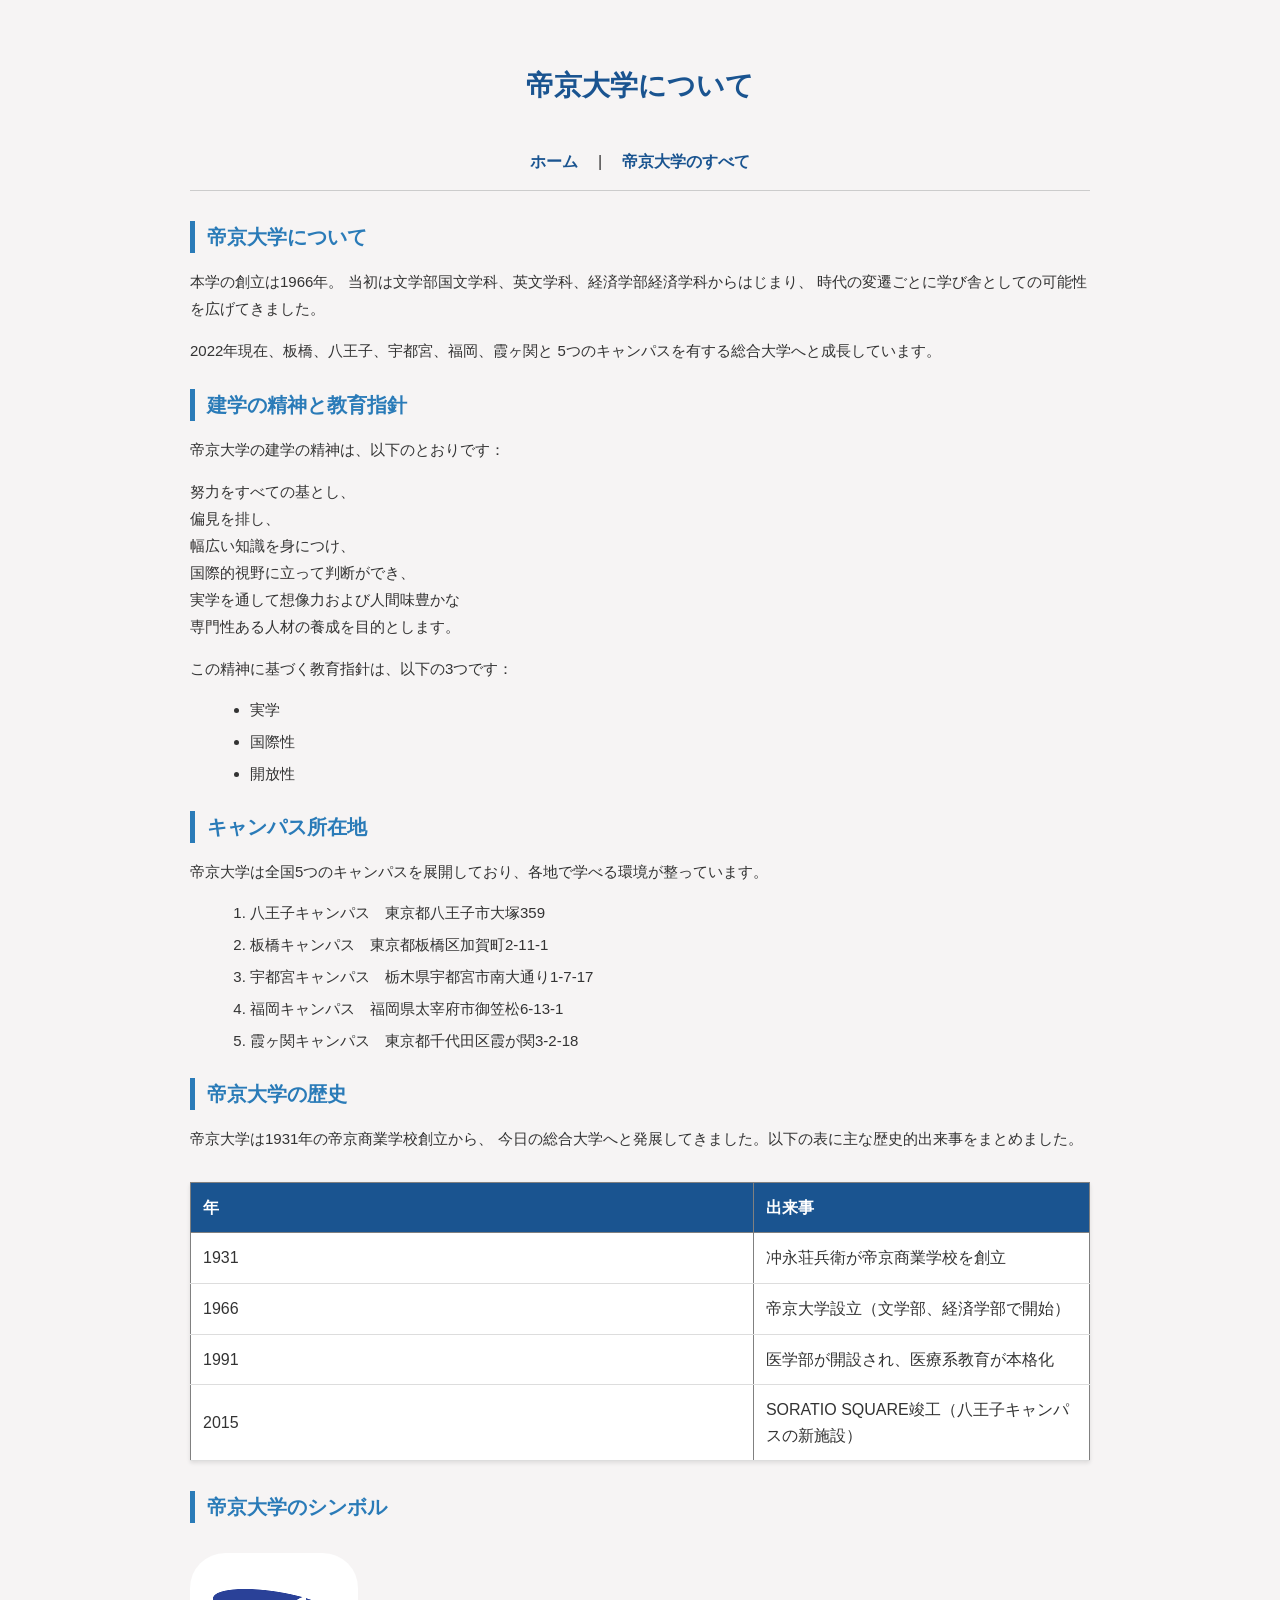
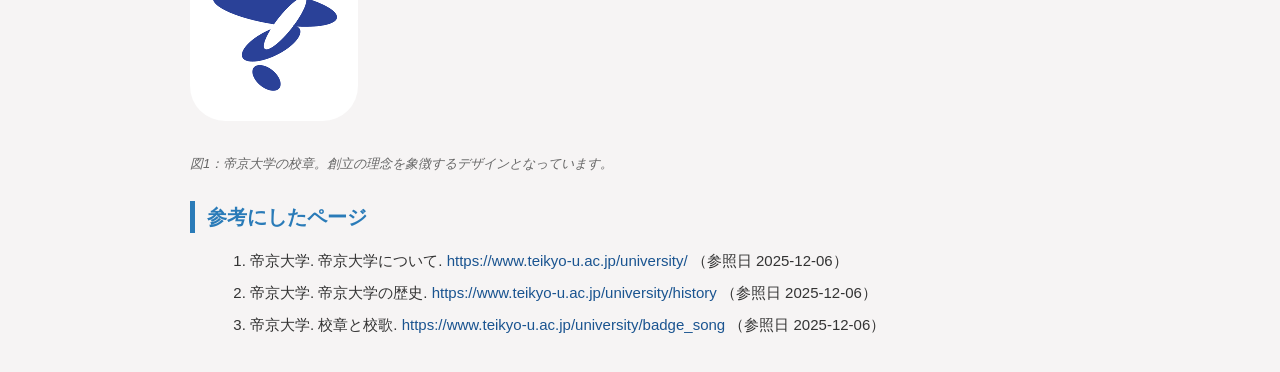
<file: teikyo.html>
<!DOCTYPE html>
<html lang="ja">
<head>
  <meta charset="UTF-8">
  <meta name="viewport" content="width=device-width, initial-scale=1.0">
　<title>帝京大学について</title>
  <link rel="stylesheet" href="style.css">
</head>

<body>


  <h1>帝京大学について</h1>
  <!-- ナビゲーション -->
  <nav>
    <a href="index.html">ホーム</a> | 
    <a href="teikyo.html">帝京大学のすべて</a>
  </nav>

  <!-- 帝京大学について -->
 <h2>帝京大学について</h2>
  <p>
    本学の創立は1966年。
    当初は文学部国文学科、英文学科、経済学部経済学科からはじまり、
    時代の変遷ごとに学び舎としての可能性を広げてきました。
  </p>
  <p>
    2022年現在、板橋、八王子、宇都宮、福岡、霞ヶ関と
    5つのキャンパスを有する総合大学へと成長しています。
  </p>

  <!-- 建学の精神と教育指針 -->
  <h2>建学の精神と教育指針</h2>
  <p>
    帝京大学の建学の精神は、以下のとおりです：
  </p>
  <p>
    努力をすべての基とし、<br>
    偏見を排し、<br>
    幅広い知識を身につけ、<br>
    国際的視野に立って判断ができ、<br>
    実学を通して想像力および人間味豊かな<br>
    専門性ある人材の養成を目的とします。
  </p>
  <p>
    この精神に基づく教育指針は、以下の3つです：
  </p>
  <ul>
   <li>実学</li>
    <li>国際性</li>
    <li>開放性</li>
  </ul>

  <!-- キャンパス所在地 -->
  <h2>キャンパス所在地</h2>
  <p>
    帝京大学は全国5つのキャンパスを展開しており、各地で学べる環境が整っています。
  </p>
  <ol>
    <li>八王子キャンパス　東京都八王子市大塚359</li>
    <li>板橋キャンパス　東京都板橋区加賀町2-11-1</li>
    <li>宇都宮キャンパス　栃木県宇都宮市南大通り1-7-17</li>
    <li>福岡キャンパス　福岡県太宰府市御笠松6-13-1</li>
    <li>霞ヶ関キャンパス　東京都千代田区霞が関3-2-18</li>
  </ol>

  <!-- 帝京大学の歴史 -->
  <h2>帝京大学の歴史</h2>
  <p>
    帝京大学は1931年の帝京商業学校創立から、
    今日の総合大学へと発展してきました。以下の表に主な歴史的出来事をまとめました。
  </p>
  <table border="1">
    <tr>
      <th>年</th>
      <th>出来事</th>
    </tr>
    <tr>
      <td>1931</td>
      <td>冲永荘兵衛が帝京商業学校を創立</td>
    </tr>
    <tr>
      <td>1966</td>
      <td>帝京大学設立（文学部、経済学部で開始）</td>
    </tr>
    <tr>
      <td>1991</td>
      <td>医学部が開設され、医療系教育が本格化</td>
    </tr>
    <tr>
      <td>2015</td>
      <td>SORATIO SQUARE竣工（八王子キャンパスの新施設）</td>
    </tr>
  </table>

  <!-- 図版と説明 -->
  <h2>帝京大学のシンボル</h2>
  <p>
    <img src="teikyo.gif" alt="帝京大学の校章">
    <br>
    <em>図1：帝京大学の校章。創立の理念を象徴するデザインとなっています。</em>
  </p>

  <!-- 参考にしたページ -->
  <h2>参考にしたページ</h2>
  <ol>
    <li>帝京大学. 帝京大学について. <a href="https://www.teikyo-u.ac.jp/university/">https://www.teikyo-u.ac.jp/university/</a> （参照日 2025-12-06）</li>
    <li>帝京大学. 帝京大学の歴史. <a href="https://www.teikyo-u.ac.jp/university/history">https://www.teikyo-u.ac.jp/university/history</a> （参照日 2025-12-06）</li>
    <li>帝京大学. 校章と校歌. <a href="https://www.teikyo-u.ac.jp/university/badge_song">https://www.teikyo-u.ac.jp/university/badge_song</a> （参照日 2025-12-06）</li>
  </ol>

</body>
</html>
</file>
<file: style.css>
body {
  font-family: "Arial", "Hiragino Sans", sans-serif;
  line-height: 1.6;
  color: #333;
  background-color: #e0dbdb49;
  margin: 0;
  padding: 20px;
  
}

body {
  max-width: 900px;
  margin: 0 auto;
}

h1 {
  font-size: 28px;
  color: #1a5490;
  border-bottom: 3px;
  padding-bottom: 10px;
  margin-bottom: 30px;
  text-align: center;
}

h2 {
  font-size: 20px;
  color: #2a7bb8;
  margin-top: 25px;
  margin-bottom: 15px;
  border-left: 5px solid #2a7bb8;
  padding-left: 12px;
}

p {
  font-size: 15px;
  margin-bottom: 15px;
  line-height: 1.8;
}

ol, ul {
  margin-left: 20px;
  margin-bottom: 15px;
}

li {
  margin-bottom: 8px;
  font-size: 15px;
}

nav {
  text-align: center;
  margin-bottom: 30px;
  padding-bottom: 15px;
  border-bottom: 1px solid #ccc;
}

nav a {
  color: #1a5490;
  text-decoration: none;
  margin: 0 15px;
  font-weight: bold;
}

nav a:hover {
  color: #0d3a6b;
  text-decoration: underline;
}

a {
  color: #1a5490;
  text-decoration: none;
}

a:hover {
  text-decoration: underline;
}

img {
  max-width: 100%;
  height: auto;
  margin: 15px 0;
  border-radius: 35px;
}

em {
  display: block;
  font-size: 13px;
  color: #666;
  font-style: italic;
  margin-top: 8px;
}

table {
  width: 100%;
  table-layout: fixed;
  border-collapse: collapse;
  margin: 30px 0;
  background-color: #fff;
  box-shadow: 0 2px 4px rgba(0,0,0,0.1);
}

th:nth-child(1) {
  width: 27%;
}

th:nth-child(2) {
  width: 15%;
}

th:nth-child(3) {
  width: 58%;
  
}
table th {
  background-color: #1a5490;
  color: #fff;
  padding: 12px;
  text-align: left;
  font-weight: bold;
}

table td {
  padding: 12px;
  border-bottom: 1px solid #ddd;
}

table tr:hover {
  background-color: #f0f7ff;
}

.flex-box {
  display: flex;
  align-items: center;
  gap: 20px;  
}

.fleex-box {
  display: flex;
  align-items: center;
  gap: 10px;  
}
</file>
<file: 12th/style.css>
body {
  font-family: "Arial", "Hiragino Sans", sans-serif;
  line-height: 1.6;
  color: #333;
  background-color: #f9f9f9;
  margin: 0;
  padding: 20px;
}

/* ページ全体の最大幅 */
body {
  max-width: 900px;
  margin: 0 auto;
}

/* ==========================================
   見出しのスタイル（セレクタ1）
   ========================================== */

h1 {
  font-size: 28px;
  color: #1a5490;
  border-bottom: 3px;
  padding-bottom: 10px;
  margin-bottom: 30px;
  text-align: center;
}

h2 {
  font-size: 20px;
  color: #2a7bb8;
  margin-top: 25px;
  margin-bottom: 15px;
  border-left: 5px solid #2a7bb8;
  padding-left: 12px;
}

/* ==========================================
   段落と基本テキスト（セレクタ2）
   ========================================== */

p {
  font-size: 15px;
  margin-bottom: 15px;
  line-height: 1.8;
}

/* リストのスタイル */
ol, ul {
  margin-left: 20px;
  margin-bottom: 20px;
}

li {
  margin-bottom: 8px;
  font-size: 15px;
}

/* ==========================================
   表のスタイル（セレクタ3）
   ========================================== */

table {
  width: 100%;
  border-collapse: collapse;
  margin: 20px 0;
  background-color: #fff;
  box-shadow: 0 2px 4px rgba(0,0,0,0.1);
}

table th {
  background-color: #1a5490;
  color: #fff;
  padding: 12px;
  text-align: left;
  font-weight: bold;
}

table td {
  padding: 12px;
  border-bottom: 1px solid #ddd;
}

table tr:hover {
  background-color: #f0f7ff;
}

/* ==========================================
   その他の要素
   ========================================== */

/* ナビゲーション */
nav {
  text-align: center;
  margin-bottom: 30px;
  padding-bottom: 15px;
  border-bottom: 1px solid #ccc;
}

nav a {
  color: #1a5490;
  text-decoration: none;
  margin: 0 15px;
  font-weight: bold;
}

nav a:hover {
  color: #0d3a6b;
  text-decoration: underline;
}

/* リンク */
a {
  color: #1a5490;
  text-decoration: none;
}

a:hover {
  text-decoration: underline;
}

/* 画像 */
img {
  max-width: 100%;
  height: auto;
  margin: 15px 0;
  border-radius: 5px;
}

/* イタリック（図表の説明など） */
em {
  display: block;
  font-size: 13px;
  color: #666;
  font-style: italic;
  margin-top: 8px;
}
</file>
